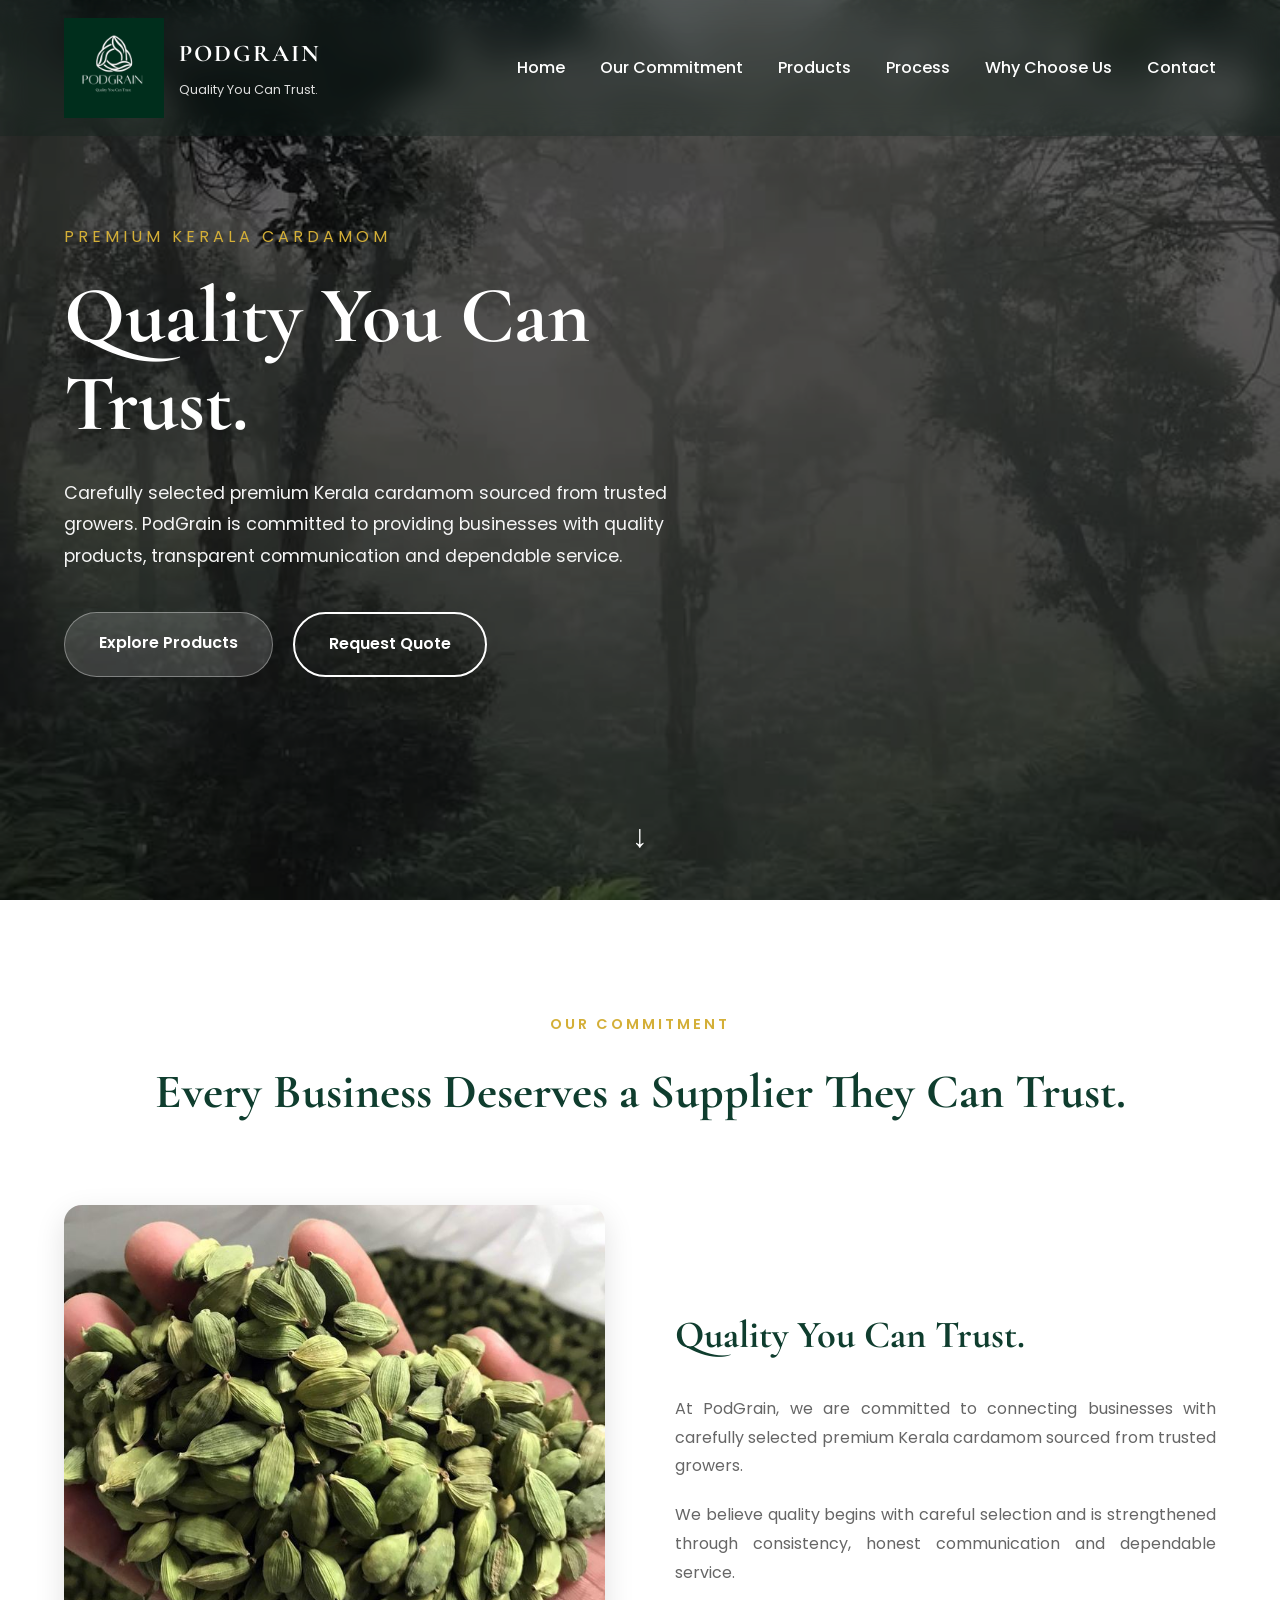
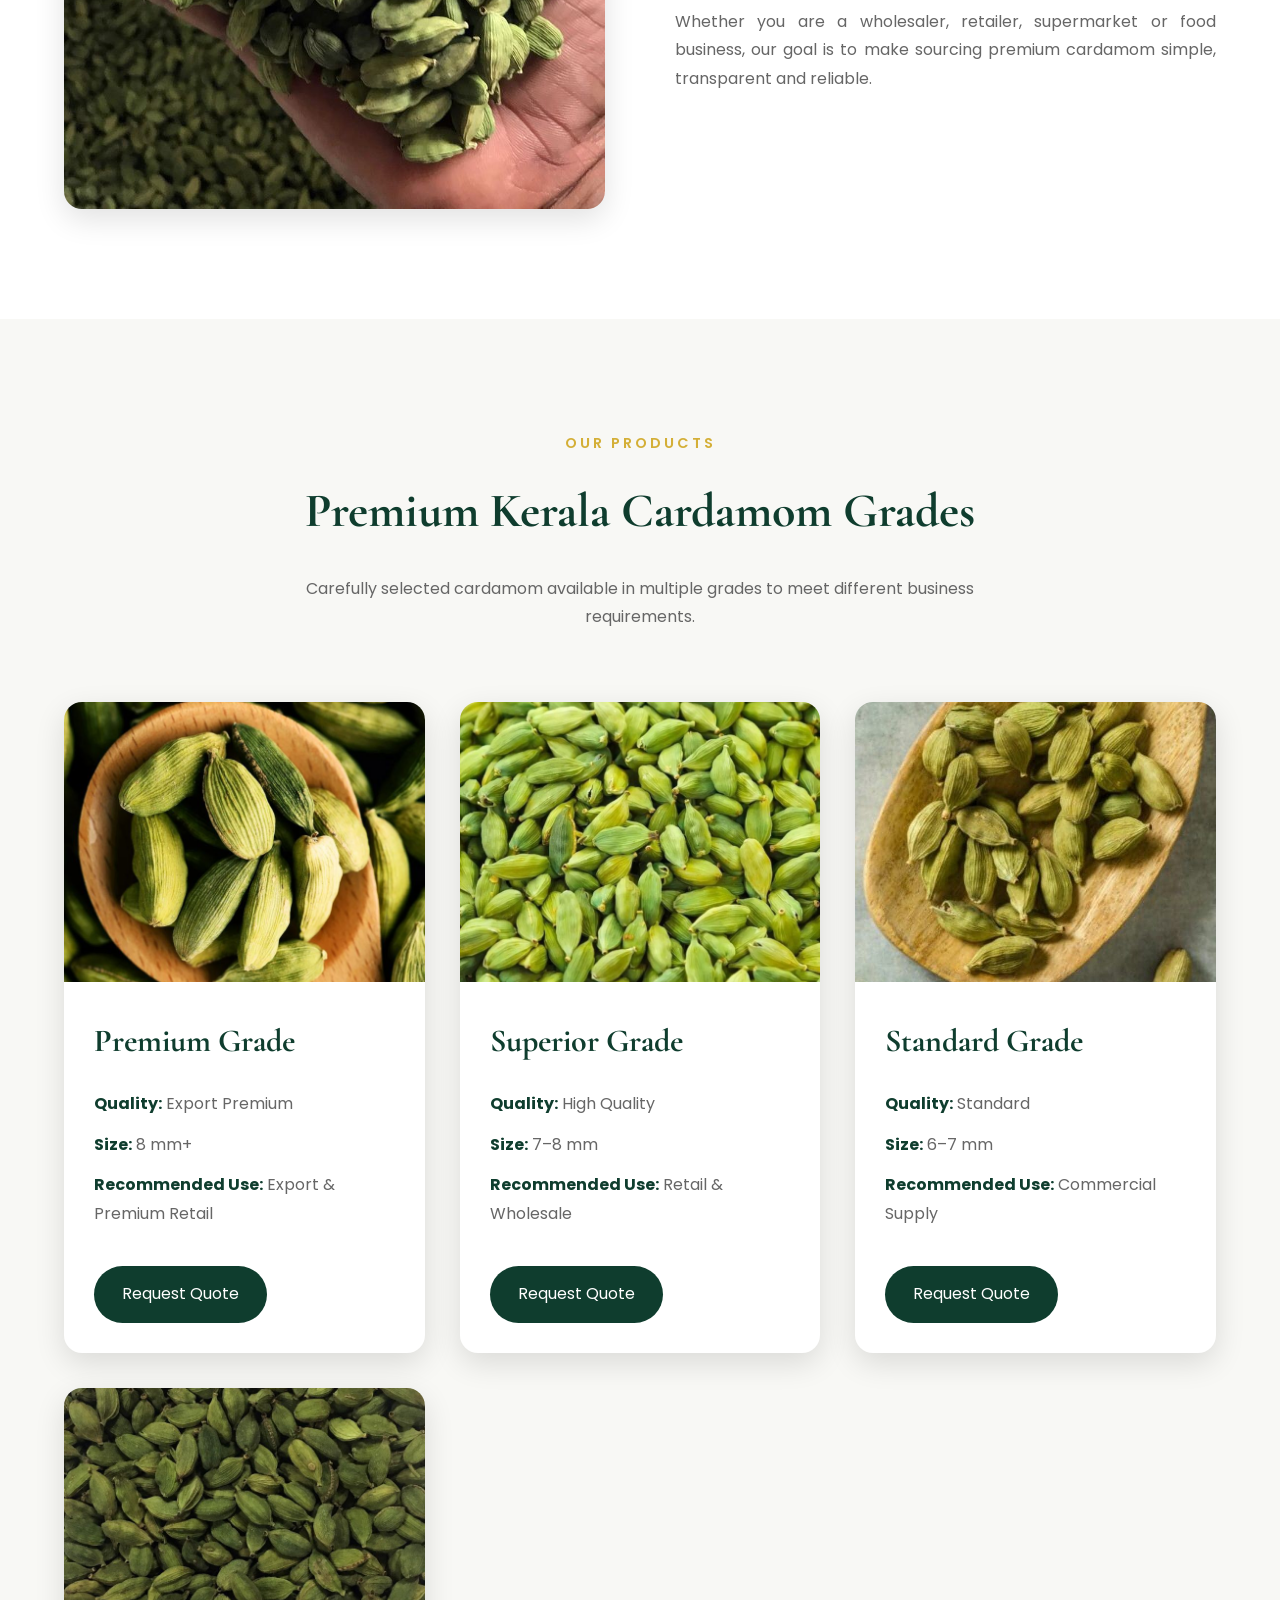
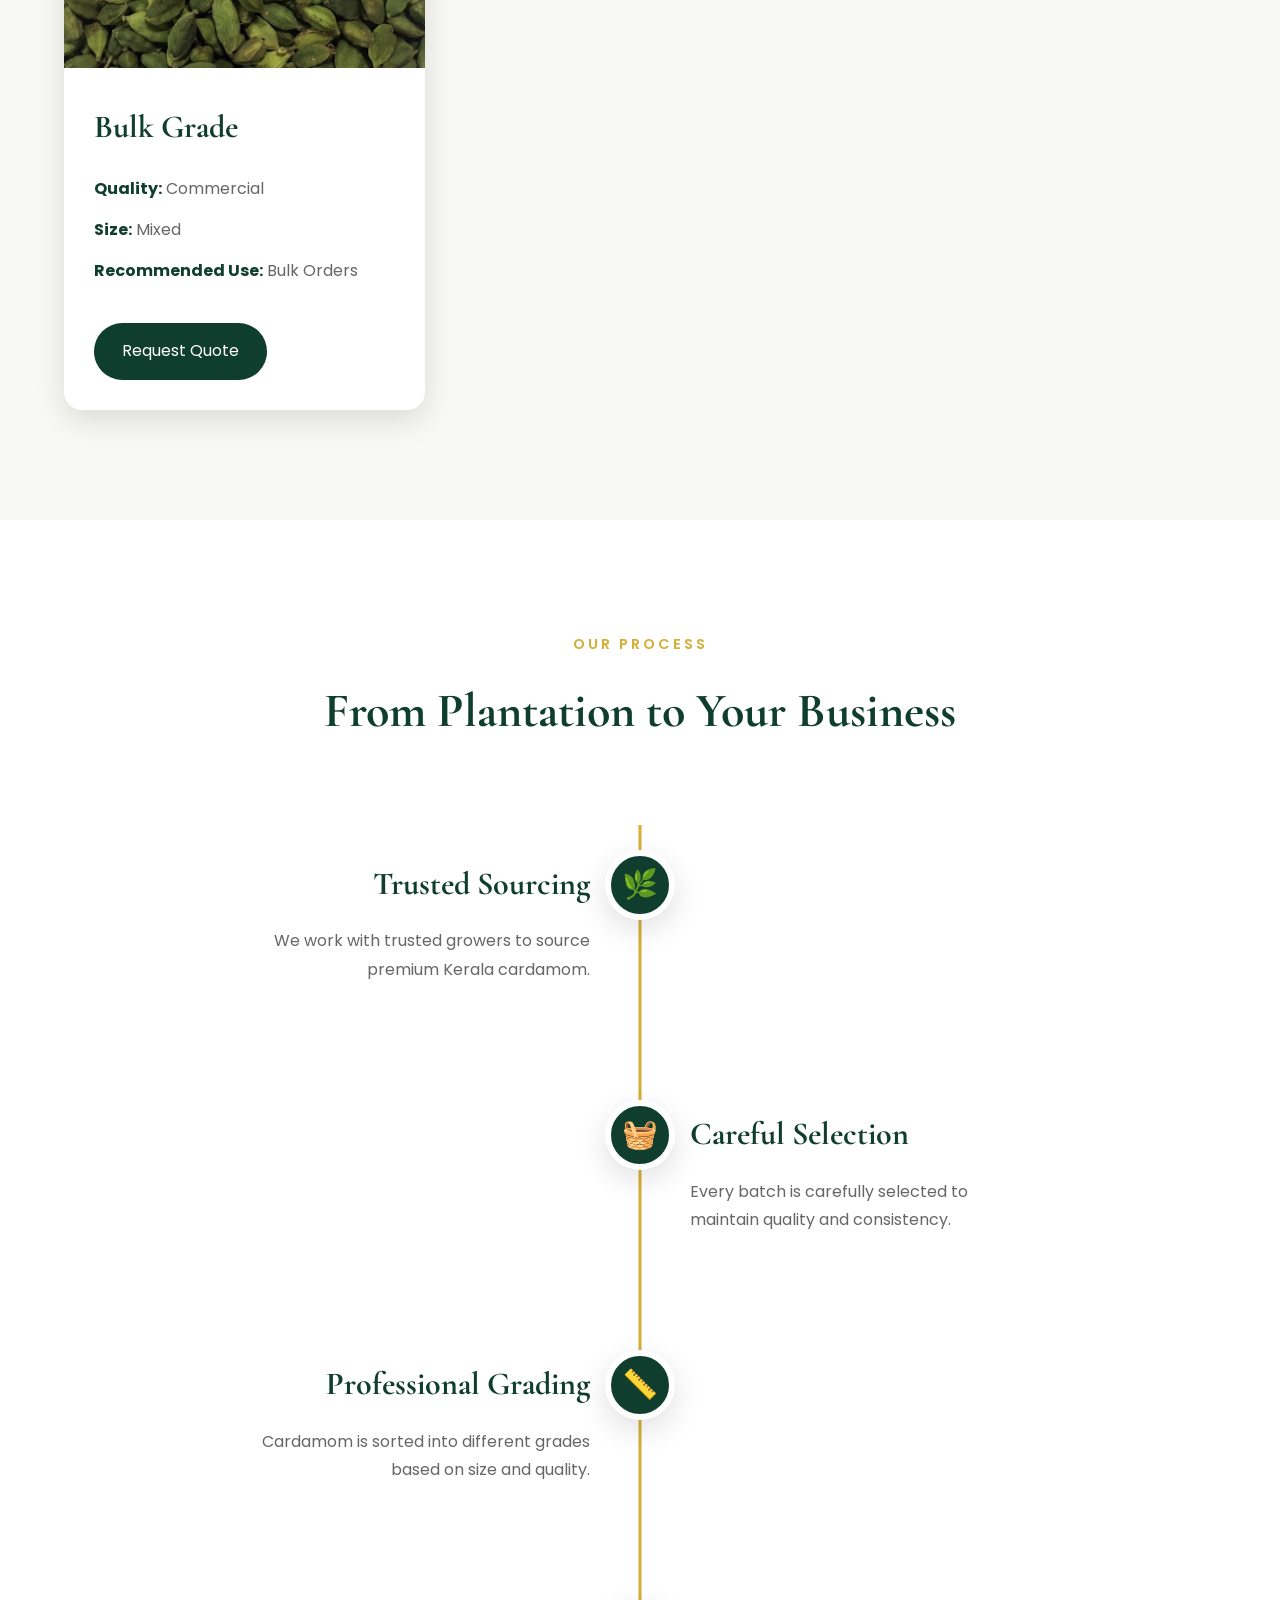
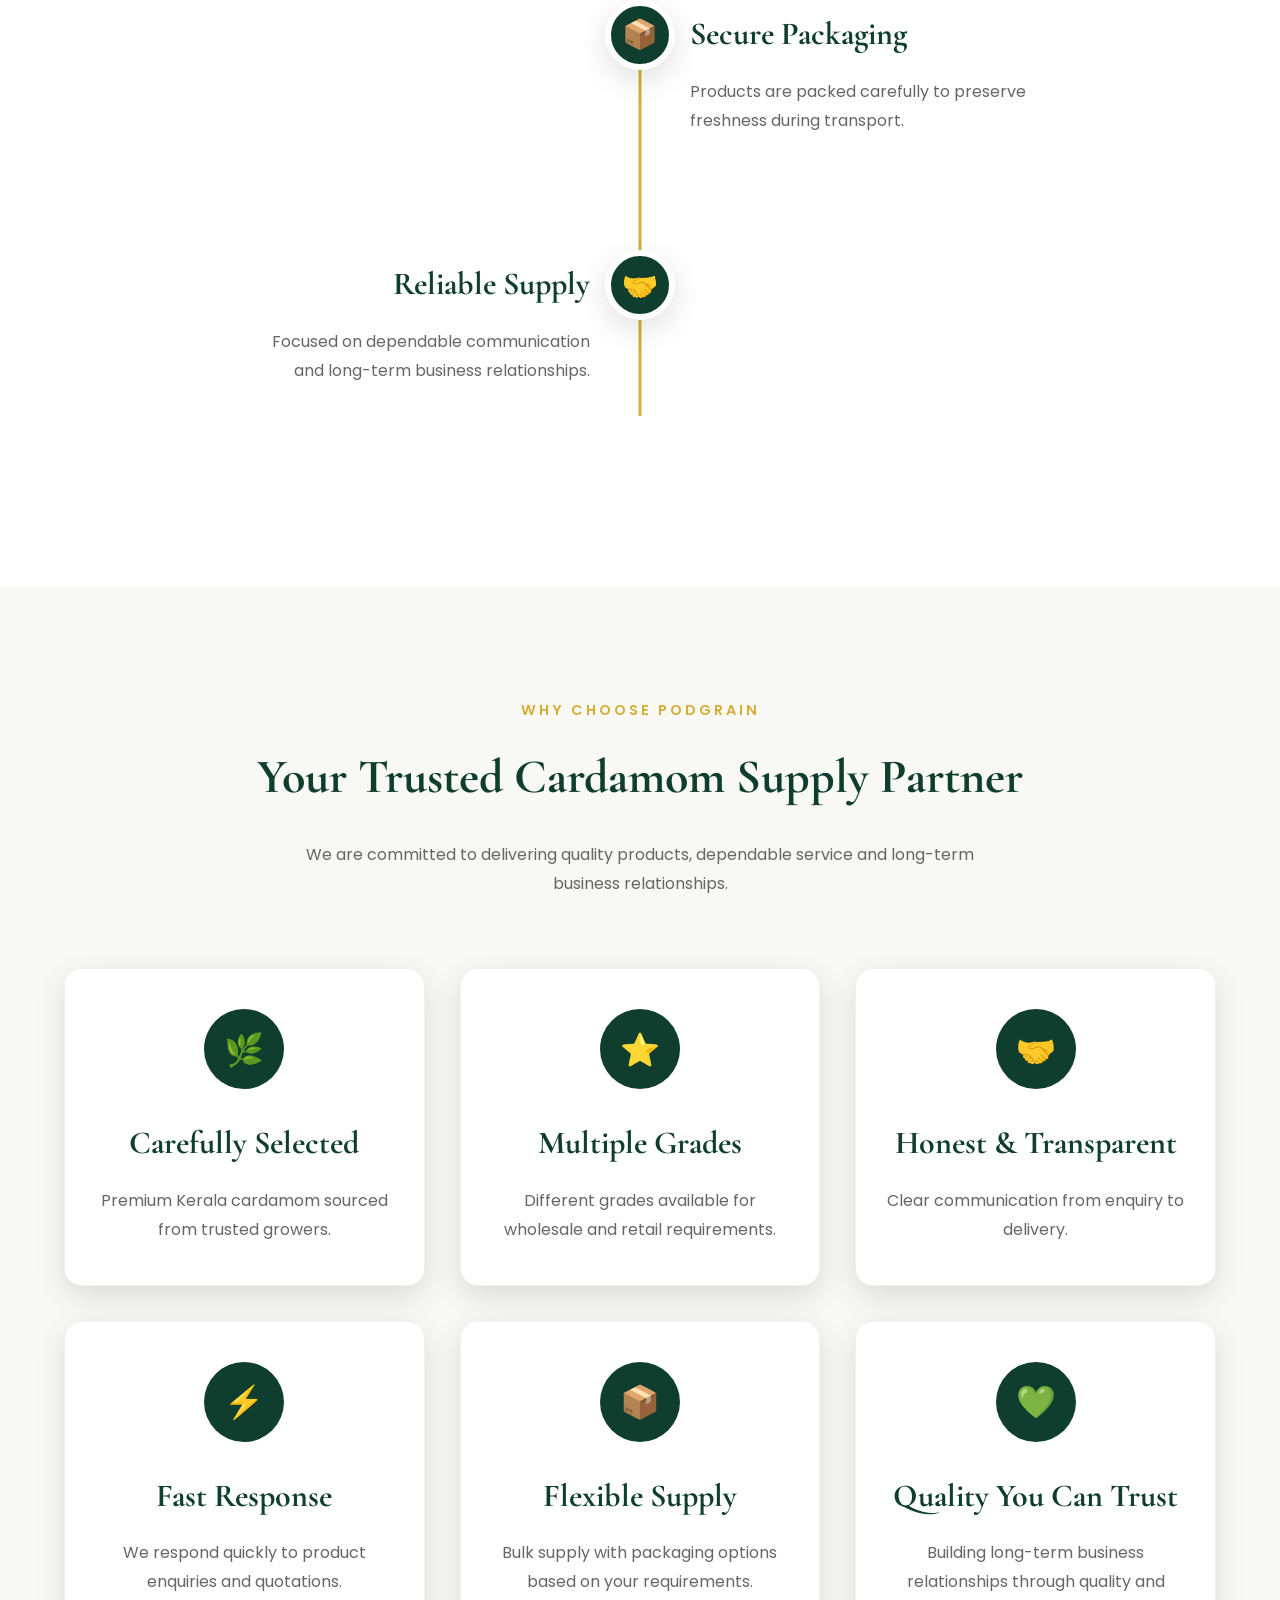
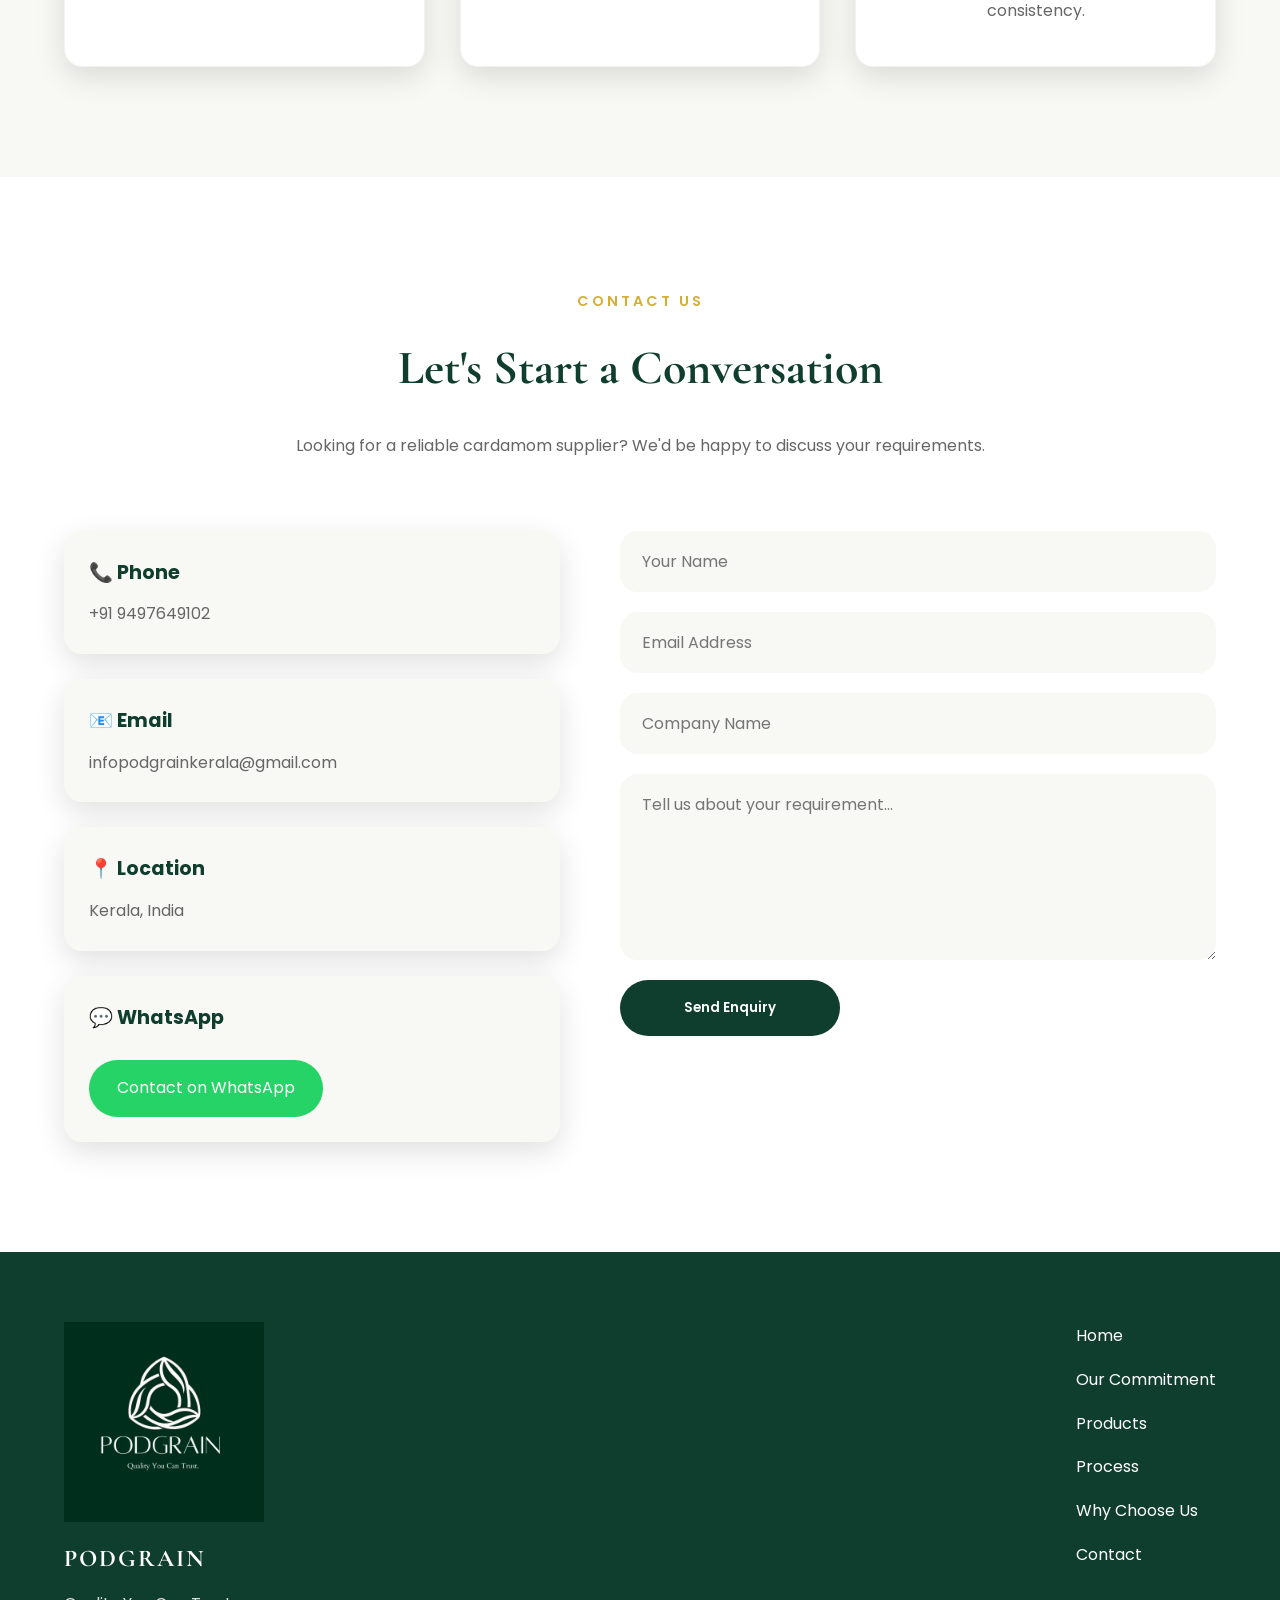
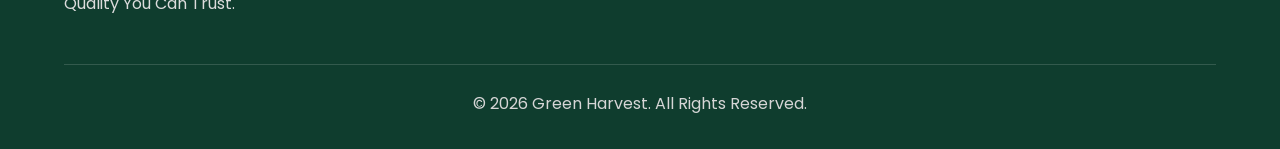
<file: index.html>
<!DOCTYPE html>
<html lang="en">

<head>

    <!-- ==========================================
        PODGRAIN
        Premium Kerala Cardamom Supplier
        Quality You Can Trust.
    =========================================== -->

    <meta charset="UTF-8">
    
    <!-- Google tag (gtag.js) -->
<script async src="https://www.googletagmanager.com/gtag/js?id=G-5M4SDKTVX4"></script>
<script>
  window.dataLayer = window.dataLayer || [];
  function gtag(){dataLayer.push(arguments);}
  gtag('js', new Date());

  gtag('config', 'G-5M4SDKTVX4');
</script>
    
    <script type="application/ld+json">
{
  "@context": "https://schema.org",
  "@type": "Organization",
  "name": "PodGrain",
  "url": "https://primer-craft.github.io/PodGrain/",
  "logo": "https://primer-craft.github.io/PodGrain/assets/images/logo.png",
  "description": "PodGrain supplies premium Kerala cardamom sourced from trusted growers for wholesalers, retailers and food businesses.",
  "slogan": "Quality You Can Trust.",
  "foundingLocation": {
    "@type": "Place",
    "name": "Kerala, India"
  },
  "sameAs": [
    "https://wa.me/919497649102"
  ]
}
</script>

    <meta name="viewport" content="width=device-width, initial-scale=1.0">

    <title>PODGRAIN | Premium Kerala Cardamom</title>

    <link rel="icon" herf="assets/images/logo.png" type="image/png">

    <meta name="description"
        content="PodGrain supplies premium Kerala cardamom for wholesalers, retailers, supermarkets and food businesses. Carefully selected quality cardamom with relaible service and transparent communication.">

    <meta name="keywords"
        content="Kerala Cardamom, Premium Cardamom, Green Cardamom Supplier, Cardamom Exporter, Wholesale Cardamom, Indian Spices, Kerala Spices, PodGrain">

    <meta name="author" content="PodGrain">
    
    <meta name="robots" content="index, follow">
    
    <meta name="theme-color" content="#1f5c3b">

    <link rel="canonical" herf="https://primer-craft.github.io/PodGrain/">
    
    <meta property="og:type" content="website">

    <meta property="og:title" content="PodGrain | Premium Kerala Cardamom Supplier">

    <meta property="og:description" content="Premium Kerala cardamom sourced from trusted growers with quality, consistency and relaible service.">

    <meta propety="og:url" content="https://primer-craft.github.io/PodGrain/">

    <meta property="og:image" content="https://primer-craft.github.io/PodGrain/assets/images/logo.png">

    <meta name="teitter:card" content="summary_large_image">

    <meta name="teitter:title" content="PodGrain">

    <meta name="twitter:discription" content="https://primer-craft.github.io/PodGrain/assets/images/logo.png">

    <!-- Google Fonts -->

    <link rel="preconnect" href="https://fonts.googleapis.com">

    <link rel="preconnect" href="https://fonts.gstatic.com" crossorigin>

    <link
        href="https://fonts.googleapis.com/css2?family=Cormorant+Garamond:wght@400;500;600;700&family=Poppins:wght@300;400;500;600;700&display=swap"
        rel="stylesheet">

    
    <!-- CSS -->

    <link rel="stylesheet" href="css/style.css">
    <link rel="stylesheet" href="css/animations.css">
    <link rel="stylesheet" href="css/responsive.css">

</head>

<body>

    <!-- ==========================================
                    NAVIGATION
    =========================================== -->

    <header class="navbar">

        <div class="container nav-container">

            <a href="#home" class="logo">

                <img src="assets/images/logo.png"
                    alt="PodGrain Logo">

                <div class="logo-text">

                    <h2>PODGRAIN</h2>

                    <span>Quality You Can Trust.</span>

                </div>

            </a>

            <nav>

                <ul class="nav-links">

                    <li><a href="#home">Home</a></li>

                    <li><a href="#about">Our Commitment</a></li>

                    <li><a href="#products">Products</a></li>

                    <li><a href="#process">Process</a></li>

                    <li><a href="#why-us">Why Choose Us</a></li>

                    <li><a href="#contact">Contact</a></li>

                </ul>

            </nav>

            <div class="menu-btn">

                <span></span>
                <span></span>
                <span></span>

            </div>

        </div>

    </header>

    <!-- ==========================================
                    HERO SECTION
    =========================================== -->

    <section id="home" class="hero">

        <div class="hero-overlay"></div>

        <div class="container hero-content">

            <div class="hero-text">

                <p class="hero-subtitle">

                    PREMIUM KERALA CARDAMOM

                </p>

                <h1>

                    Quality You Can Trust.

                </h1>

                <p class="hero-description">

                    Carefully selected premium Kerala cardamom sourced from
                    trusted growers. PodGrain is committed to providing
                    businesses with quality products, transparent
                    communication and dependable service.

                </p>

                <div class="hero-buttons">

                    <a href="#products" class="btn glass-btn">

                        Explore Products

                    </a>

                    <a href="#contact" class="btn outline-btn">

                        Request Quote

                    </a>

                </div>

            </div>

        </div>

        <a href="#about" class="scroll-down">

            ↓

        </a>

    </section>

    <!-- ==========================================
                    OUR COMMITMENT
    =========================================== -->

    <section id="about" class="about">

        <div class="container">

            <div class="section-title">

                <span>Our Commitment</span>

                <h2>Every Business Deserves a Supplier They Can Trust.</h2>

            </div>

            <div class="about-content">

                <div class="about-image">

                    <img src="assets/images/gallery/about.jpg"
                        alt="Premium Kerala Cardamom">

                </div>

                <div class="about-text">

                    <h3>

                        Quality You Can Trust.

                    </h3>

                    <p>

                        At PodGrain, we are committed to connecting
                        businesses with carefully selected premium Kerala
                        cardamom sourced from trusted growers.

                    </p>

                    <p>

                        We believe quality begins with careful selection and
                        is strengthened through consistency, honest
                        communication and dependable service.

                    </p>

                    <p>

                        Whether you are a wholesaler, retailer,
                        supermarket or food business, our goal is to make
                        sourcing premium cardamom simple, transparent and
                        reliable.

                    </p>

                </div>

            </div>

        </div>

    </section>
    <!-- ==========================================
                    PRODUCTS
    =========================================== -->

    <section id="products" class="products">

        <div class="container">

            <div class="section-title">

                <span>Our Products</span>

                <h2>Premium Kerala Cardamom Grades</h2>

                <p>
                    Carefully selected cardamom available in multiple grades
                    to meet different business requirements.
                </p>

            </div>

            <div class="product-grid">

                <!-- Product 1 -->

                <div class="product-card">

                    <img src="assets/images/products/grade-a.jpg"
                        alt="Premium Grade Cardamom">

                    <div class="product-info">

                        <h3>Premium Grade</h3>

                        <p><strong>Quality:</strong> Export Premium</p>

                        <p><strong>Size:</strong> 8 mm+</p>

                        <p><strong>Recommended Use:</strong> Export & Premium Retail</p>

                        <a href="#contact" class="product-btn">
                            Request Quote
                        </a>

                    </div>

                </div>

                <!-- Product 2 -->

                <div class="product-card">

                    <img src="assets/images/products/grade-b.jpg"
                        alt="Superior Grade Cardamom">

                    <div class="product-info">

                        <h3>Superior Grade</h3>

                        <p><strong>Quality:</strong> High Quality</p>

                        <p><strong>Size:</strong> 7–8 mm</p>

                        <p><strong>Recommended Use:</strong> Retail & Wholesale</p>

                        <a href="#contact" class="product-btn">
                            Request Quote
                        </a>

                    </div>

                </div>

                <!-- Product 3 -->

                <div class="product-card">

                    <img src="assets/images/products/grade-c.jpg"
                        alt="Standard Grade Cardamom">

                    <div class="product-info">

                        <h3>Standard Grade</h3>

                        <p><strong>Quality:</strong> Standard</p>

                        <p><strong>Size:</strong> 6–7 mm</p>

                        <p><strong>Recommended Use:</strong> Commercial Supply</p>

                        <a href="#contact" class="product-btn">
                            Request Quote
                        </a>

                    </div>

                </div>

                <!-- Product 4 -->

                <div class="product-card">

                    <img src="assets/images/products/bulk.jpg"
                        alt="Bulk Grade Cardamom">

                    <div class="product-info">

                        <h3>Bulk Grade</h3>

                        <p><strong>Quality:</strong> Commercial</p>

                        <p><strong>Size:</strong> Mixed</p>

                        <p><strong>Recommended Use:</strong> Bulk Orders</p>

                        <a href="#contact" class="product-btn">
                            Request Quote
                        </a>

                    </div>

                </div>

            </div>

        </div>

    </section>

    <!-- ==========================================
                    OUR PROCESS
    =========================================== -->

    <section id="process" class="process">

        <div class="container">

            <div class="section-title">

                <span>Our Process</span>

                <h2>From Plantation to Your Business</h2>

            </div>

            <div class="timeline">

                <div class="timeline-item">

                    <div class="timeline-icon">🌿</div>

                    <h3>Trusted Sourcing</h3>

                    <p>
                        We work with trusted growers to source premium Kerala cardamom.
                    </p>

                </div>

                <div class="timeline-item">

                    <div class="timeline-icon">🧺</div>

                    <h3>Careful Selection</h3>

                    <p>
                        Every batch is carefully selected to maintain quality and consistency.
                    </p>

                </div>

                <div class="timeline-item">

                    <div class="timeline-icon">📏</div>

                    <h3>Professional Grading</h3>

                    <p>
                        Cardamom is sorted into different grades based on size and quality.
                    </p>

                </div>

                <div class="timeline-item">

                    <div class="timeline-icon">📦</div>

                    <h3>Secure Packaging</h3>

                    <p>
                        Products are packed carefully to preserve freshness during transport.
                    </p>

                </div>

                <div class="timeline-item">

                    <div class="timeline-icon">🤝</div>

                    <h3>Reliable Supply</h3>

                    <p>
                        Focused on dependable communication and long-term business relationships.
                    </p>

                </div>

            </div>

        </div>

    </section>
    <!-- ==========================================
                WHY CHOOSE PODGRAIN
    =========================================== -->

    <section id="why-us" class="why-us">

        <div class="container">

            <div class="section-title">

                <span>Why Choose PodGrain</span>

                <h2>Your Trusted Cardamom Supply Partner</h2>

                <p>
                    We are committed to delivering quality products,
                    dependable service and long-term business relationships.
                </p>

            </div>

            <div class="features-grid">

                <div class="feature-card">

                    <div class="feature-icon">🌿</div>

                    <h3>Carefully Selected</h3>

                    <p>
                        Premium Kerala cardamom sourced from trusted growers.
                    </p>

                </div>

                <div class="feature-card">

                    <div class="feature-icon">⭐</div>

                    <h3>Multiple Grades</h3>

                    <p>
                        Different grades available for wholesale and retail
                        requirements.
                    </p>

                </div>

                <div class="feature-card">

                    <div class="feature-icon">🤝</div>

                    <h3>Honest & Transparent</h3>

                    <p>
                        Clear communication from enquiry to delivery.
                    </p>

                </div>

                <div class="feature-card">

                    <div class="feature-icon">⚡</div>

                    <h3>Fast Response</h3>

                    <p>
                        We respond quickly to product enquiries and quotations.
                    </p>

                </div>

                <div class="feature-card">

                    <div class="feature-icon">📦</div>

                    <h3>Flexible Supply</h3>

                    <p>
                        Bulk supply with packaging options based on your
                        requirements.
                    </p>

                </div>

                <div class="feature-card">

                    <div class="feature-icon">💚</div>

                    <h3>Quality You Can Trust</h3>

                    <p>
                        Building long-term business relationships through
                        quality and consistency.
                    </p>

                </div>

            </div>

        </div>

    </section>

    <!-- ==========================================
                    CONTACT
    =========================================== -->

    <section id="contact" class="contact">

        <div class="container">

            <div class="section-title">

                <span>Contact Us</span>

                <h2>Let's Start a Conversation</h2>

                <p>
                    Looking for a reliable cardamom supplier?
                    We'd be happy to discuss your requirements.
                </p>

            </div>

            <div class="contact-container">

                <div class="contact-info">

                    <div class="contact-item">

                        <h3>📞 Phone</h3>

                        <p>+91 9497649102</p>

                    </div>

                    <div class="contact-item">

                        <h3>📧 Email</h3>

                        <p>infopodgrainkerala@gmail.com</p>

                    </div>

                    <div class="contact-item">

                        <h3>📍 Location</h3>

                        <p>Kerala, India</p>

                    </div>

                    <div class="contact-item">

                        <h3>💬 WhatsApp</h3>

                        <a 
                        href="https://wa.me/919497649102?text=Hello%20PodGrain,%20I%20am%20interested%20in%20your%20cardamom."
                        target="_blank" 
                        class="whatsapp-btn">

                        Contact on WhatsApp

                        </a>

                    </div>

                </div>

                <form 
                class="contact-form"
                action="https://formsubmit.co/infopodgrainkerala@gmail.com"
                method="POST">

                    <input type="text"
                        name="name"
                        placeholder="Your Name"
                        required>

                    <input type="email"
                        name="email"
                        placeholder="Email Address"
                        required>

                    <input type="text"
                        placeholder="Company Name">

                    <textarea
                        name="message"
                        rows="6"
                        placeholder="Tell us about your requirement..."
                        required></textarea>

                    <button type="submit"
                        class="submit-btn">

                        Send Enquiry

                    </button>

                </form>

            </div>

        </div>

    </section>

    <!-- ==========================================
                    FOOTER
    =========================================== -->

    <footer class="footer">

        <div class="container">

            <div class="footer-content">

                <div class="footer-logo">

                    <img src="assets/images/logo.png"
                        alt="Green Harvest Logo">

                    <h2>PODGRAIN</h2>

                    <p>Quality You Can Trust.</p>

                </div>

                <div class="footer-links">

                    <a href="#home">Home</a>

                    <a href="#about">Our Commitment</a>

                    <a href="#products">Products</a>

                    <a href="#process">Process</a>

                    <a href="#why-us">Why Choose Us</a>

                    <a href="#contact">Contact</a>

                </div>

            </div>

            <hr>

            <div class="copyright">

                <p>

                    © 2026 Green Harvest.
                    All Rights Reserved.

                </p>

            </div>

        </div>

    </footer>

    <!-- ==========================================
                JAVASCRIPT FILES
    =========================================== -->

    <script src="js/script.js"></script>

    <script src="js/navigation.js"></script>

    <script src="js/animations.js"></script>

</body>

</html>
</file>
<file: css/style.css>
/*====================================================

            GREEN HARVEST WEBSITE
                style.css

        Premium Kerala Cardamom Supplier
           Quality You Can Trust.

======================================================*/

/*====================================================

                GOOGLE FONTS

======================================================*/

@import url('https://fonts.googleapis.com/css2?family=Cormorant+Garamond:wght@400;500;600;700&family=Poppins:wght@300;400;500;600;700&display=swap');

/*====================================================

                ROOT VARIABLES

======================================================*/

:root{

    --primary:#0F3D2E;

    --secondary:#1B5E43;

    --accent:#D4AF37;

    --white:#ffffff;

    --light:#F8F8F5;

    --dark:#222222;

    --grey:#666666;

    --glass:rgba(255,255,255,0.15);

    --shadow:0 10px 30px rgba(0,0,0,.12);

    --radius:18px;

}

/*====================================================

                RESET

======================================================*/

*{

    margin:0;

    padding:0;

    box-sizing:border-box;

}

html{

    scroll-behavior:smooth;

}

body{

    font-family:'Poppins',sans-serif;

    background:var(--light);

    color:var(--dark);

    line-height:1.8;

    overflow-x:hidden;

}

img{

    width:100%;

    display:block;

}

a{

    text-decoration:none;

    color:inherit;

}

ul{

    list-style:none;

}

.container{

    width:90%;

    max-width:1250px;

    margin:auto;

}

section{

    padding:110px 0;

}

/*====================================================

                SECTION TITLE

======================================================*/

.section-title{

    text-align:center;

    margin-bottom:70px;

}

.section-title span{

    color:var(--accent);

    text-transform:uppercase;

    letter-spacing:3px;

    font-size:.9rem;

    font-weight:600;

}

.section-title h2{

    font-family:'Cormorant Garamond',serif;

    font-size:3rem;

    margin-top:10px;

    color:var(--primary);

}

.section-title p{

    width:60%;

    margin:20px auto 0;

    color:var(--grey);

}

/*====================================================

                NAVBAR

======================================================*/

.navbar{

    position:fixed;

    top:0;

    left:0;

    width:100%;

    z-index:1000;

    padding:18px 0;

    backdrop-filter:blur(15px);

    background:rgba(10,35,25,.25);

    transition:.4s;

}

.nav-container{

    display:flex;

    align-items:center;

    justify-content:space-between;

}

.logo{

    display:flex;

    align-items:center;

    gap:15px;

}

.logo img{

    width:100px;

}

.logo-text h2{

    font-family:'Cormorant Garamond',serif;

    color:white;

    letter-spacing:2px;

}

.logo-text span{

    color:#dddddd;

    font-size:.8rem;

}

.nav-links{

    display:flex;

    gap:35px;

}

.nav-links a{

    color:white;

    font-weight:500;

    position:relative;

    transition:.3s;

}

.nav-links a:hover{

    color:var(--accent);

}

.nav-links a::after{

    content:"";

    position:absolute;

    left:0;

    bottom:-8px;

    width:0;

    height:2px;

    background:var(--accent);

    transition:.4s;

}

.nav-links a:hover::after{

    width:100%;

}

.menu-btn{

    display:none;

}

/*====================================================

                HERO

======================================================*/

.hero{

    position:relative;

    height:100vh;

    display:flex;

    align-items:center;

    background:url("../assets/images/hero/cardamom.jpg");

    background-size:cover;

    background-position:center;

}

.hero-overlay{

    position:absolute;

    inset:0;

    background:rgba(0,0,0,.45);

}

.hero-content{

    position:relative;

    z-index:5;

}

.hero-text{

    width:650px;

}

.hero-subtitle{

    color:var(--accent);

    letter-spacing:4px;

    margin-bottom:20px;

}

.hero h1{

    font-family:'Cormorant Garamond',serif;

    color:white;

    font-size:5rem;

    line-height:1.1;

    margin-bottom:30px;

}

.hero-description{

    color:#f5f5f5;

    font-size:1.1rem;

    margin-bottom:40px;

}

.hero-buttons{

    display:flex;

    gap:20px;

}

.btn{

    padding:16px 34px;

    border-radius:50px;

    transition:.35s;

    font-weight:600;

}

.glass-btn{

    backdrop-filter:blur(18px);

    background:rgba(255,255,255,.15);

    border:1px solid rgba(255,255,255,.35);

    color:white;

}

.glass-btn:hover{

    background:white;

    color:var(--primary);

}

.outline-btn{

    border:2px solid white;

    color:white;

}

.outline-btn:hover{

    background:white;

    color:var(--primary);

}

.scroll-down{

    position:absolute;

    bottom:35px;

    left:50%;

    transform:translateX(-50%);

    color:white;

    font-size:2rem;

}
/*====================================================

                    ABOUT

======================================================*/

.about{

    background:white;

}

.about-content{

    display:grid;

    grid-template-columns:1fr 1fr;

    align-items:center;

    gap:70px;

}

.about-image{

    overflow:hidden;

    border-radius:var(--radius);

    box-shadow:var(--shadow);

}

.about-image img{

    transition:.5s;

}

.about-image:hover img{

    transform:scale(1.08);

}

.about-text h3{

    font-family:'Cormorant Garamond',serif;

    font-size:2.4rem;

    color:var(--primary);

    margin-bottom:25px;

}

.about-text p{

    color:var(--grey);

    margin-bottom:20px;

    text-align:justify;

}

/*====================================================

                PRODUCTS

======================================================*/

.products{

    background:var(--light);

}

.product-grid{

    display:grid;

    grid-template-columns:repeat(auto-fit,minmax(280px,1fr));

    gap:35px;

}

.product-card{

    background:white;

    border-radius:var(--radius);

    overflow:hidden;

    box-shadow:var(--shadow);

    transition:.4s;

}

.product-card:hover{

    transform:translateY(-12px);

    box-shadow:0 20px 40px rgba(0,0,0,.15);

}

.product-card img{

    height:280px;

    object-fit:cover;

}

.product-info{

    padding:30px;

}

.product-info h3{

    font-family:'Cormorant Garamond',serif;

    color:var(--primary);

    font-size:2rem;

    margin-bottom:20px;

}

.product-info p{

    margin-bottom:12px;

    color:var(--grey);

}

.product-info strong{

    color:var(--primary);

}

.product-btn{

    display:inline-block;

    margin-top:25px;

    background:var(--primary);

    color:white;

    padding:14px 28px;

    border-radius:50px;

    transition:.35s;

}

.product-btn:hover{

    background:var(--secondary);

    transform:translateY(-3px);

}

/*====================================================

                PROCESS

======================================================*/

.process{

    background:white;

}

.timeline{

    position:relative;

    max-width:900px;

    margin:auto;

}

.timeline::before{

    content:"";

    position:absolute;

    left:50%;

    top:0;

    width:3px;

    height:100%;

    background:var(--accent);

    transform:translateX(-50%);

}

.timeline-item{

    position:relative;

    width:50%;

    padding:30px 50px;

    margin-bottom:60px;

}

.timeline-item:nth-child(odd){

    left:0;

    text-align:right;

}

.timeline-item:nth-child(even){

    left:50%;

}

.timeline-icon{

    width:70px;

    height:70px;

    background:var(--primary);

    color:white;

    display:flex;

    justify-content:center;

    align-items:center;

    border-radius:50%;

    font-size:1.8rem;

    position:absolute;

    top:25px;

    right:-35px;

    border:6px solid white;

    box-shadow:var(--shadow);

}

.timeline-item:nth-child(even) .timeline-icon{

    left:-35px;

}

.timeline-item h3{

    font-family:'Cormorant Garamond',serif;

    font-size:2rem;

    color:var(--primary);

    margin-bottom:15px;

}

.timeline-item p{

    color:var(--grey);

    line-height:1.8;

}
/*====================================================

            WHY CHOOSE GREEN HARVEST

======================================================*/

.why-us{

    background:var(--light);

}

.features-grid{

    display:grid;

    grid-template-columns:repeat(auto-fit,minmax(280px,1fr));

    gap:35px;

}

.feature-card{

    background:white;

    padding:40px 30px;

    border-radius:var(--radius);

    text-align:center;

    box-shadow:var(--shadow);

    transition:.4s;

    border:1px solid rgba(0,0,0,.05);

}

.feature-card:hover{

    transform:translateY(-12px);

    border-color:var(--accent);

    box-shadow:0 18px 40px rgba(0,0,0,.12);

}

.feature-icon{

    width:80px;

    height:80px;

    margin:auto;

    margin-bottom:25px;

    border-radius:50%;

    background:var(--primary);

    color:white;

    display:flex;

    align-items:center;

    justify-content:center;

    font-size:2rem;

}

.feature-card h3{

    font-family:'Cormorant Garamond',serif;

    font-size:2rem;

    color:var(--primary);

    margin-bottom:15px;

}

.feature-card p{

    color:var(--grey);

    line-height:1.8;

}

/*====================================================

                CONTACT

======================================================*/

.contact{

    background:white;

}

.contact-container{

    display:grid;

    grid-template-columns:1fr 1.2fr;

    gap:60px;

    align-items:start;

}

.contact-info{

    display:flex;

    flex-direction:column;

    gap:25px;

}

.contact-item{

    background:var(--light);

    padding:25px;

    border-radius:var(--radius);

    box-shadow:var(--shadow);

}

.contact-item h3{

    color:var(--primary);

    margin-bottom:10px;

    font-size:1.2rem;

}

.contact-item p{

    color:var(--grey);

}

.whatsapp-btn{

    display:inline-block;

    margin-top:15px;

    background:#25D366;

    color:white;

    padding:14px 28px;

    border-radius:40px;

    transition:.3s;

}

.whatsapp-btn:hover{

    transform:translateY(-4px);

}

.contact-form{

    display:flex;

    flex-direction:column;

    gap:20px;

}

.contact-form input,

.contact-form textarea{

    width:100%;

    padding:18px 22px;

    border:none;

    outline:none;

    background:var(--light);

    border-radius:var(--radius);

    font-size:1rem;

    font-family:'Poppins',sans-serif;

    transition:.3s;

}

.contact-form input:focus,

.contact-form textarea:focus{

    box-shadow:0 0 0 2px var(--accent);

}

.submit-btn{

    width:220px;

    padding:18px;

    border:none;

    cursor:pointer;

    border-radius:50px;

    background:var(--primary);

    color:white;

    font-weight:600;

    transition:.35s;

}

.submit-btn:hover{

    background:var(--secondary);

    transform:translateY(-4px);

}

/*====================================================

                    FOOTER

======================================================*/

.footer{

    background:var(--primary);

    color:white;

    padding:70px 0 30px;

}

.footer-content{

    display:flex;

    justify-content:space-between;

    align-items:flex-start;

    gap:60px;

    flex-wrap:wrap;

}

.footer-logo img{

    width:200px;

    margin-bottom:15px;

}

.footer-logo h2{

    font-family:'Cormorant Garamond',serif;

    letter-spacing:2px;

    margin-bottom:10px;

}

.footer-logo p{

    color:#dcdcdc;

}

.footer-links{

    display:flex;

    flex-direction:column;

    gap:15px;

}

.footer-links a{

    color:white;

    transition:.3s;

}

.footer-links a:hover{

    color:var(--accent);

    padding-left:8px;

}

.footer hr{

    margin:45px 0 25px;

    border:none;

    height:1px;

    background:rgba(255,255,255,.15);

}

.copyright{

    text-align:center;

    color:#d6d6d6;

}

/*====================================================

                COMMON EFFECTS

======================================================*/

button{

    font-family:'Poppins',sans-serif;

}

::selection{

    background:var(--accent);

    color:white;

}

::-webkit-scrollbar{

    width:10px;

}

::-webkit-scrollbar-track{

    background:#ececec;

}

::-webkit-scrollbar-thumb{

    background:var(--primary);

    border-radius:20px;

}

::-webkit-scrollbar-thumb:hover{

    background:var(--secondary);

}
</file>
<file: css/animations.css>
/*====================================================

            GREEN HARVEST WEBSITE
              animations.css

======================================================*/

/*====================================================

                GLOBAL TRANSITIONS

======================================================*/

*{
    transition:
        background-color .35s ease,
        color .35s ease,
        border-color .35s ease,
        box-shadow .35s ease,
        transform .35s ease;
}

/*====================================================

                FADE UP

======================================================*/

.fade-up{

    opacity:0;

    transform:translateY(70px);

    transition:1s ease;

}

.fade-up.active{

    opacity:1;

    transform:translateY(0);

}

/*====================================================

                FADE LEFT

======================================================*/

.fade-left{

    opacity:0;

    transform:translateX(-80px);

    transition:1s ease;

}

.fade-left.active{

    opacity:1;

    transform:translateX(0);

}

/*====================================================

                FADE RIGHT

======================================================*/

.fade-right{

    opacity:0;

    transform:translateX(80px);

    transition:1s ease;

}

.fade-right.active{

    opacity:1;

    transform:translateX(0);

}

/*====================================================

                FADE IN

======================================================*/

.fade{

    opacity:0;

    transition:1.2s;

}

.fade.active{

    opacity:1;

}

/*====================================================

                HERO TEXT

======================================================*/

.hero-subtitle{

    animation:fadeDown 1s ease forwards;

}

.hero h1{

    animation:fadeUp 1.3s ease forwards;

}

.hero-description{

    animation:fadeUp 1.6s ease forwards;

}

.hero-buttons{

    animation:fadeUp 2s ease forwards;

}

/*====================================================

                FLOATING BUTTON

======================================================*/

.glass-btn{

    animation:floatButton 3.5s ease-in-out infinite;

}

@keyframes floatButton{

    0%{

        transform:translateY(0);

    }

    50%{

        transform:translateY(-8px);

    }

    100%{

        transform:translateY(0);

    }

}

/*====================================================

                SCROLL INDICATOR

======================================================*/

.scroll-down{

    animation:scrollArrow 2s infinite;

}

@keyframes scrollArrow{

    0%{

        transform:translate(-50%,0);

        opacity:1;

    }

    50%{

        transform:translate(-50%,12px);

        opacity:.4;

    }

    100%{

        transform:translate(-50%,0);

        opacity:1;

    }

}

/*====================================================

                PRODUCT CARD

======================================================*/

.product-card:hover{

    transform:translateY(-12px) scale(1.02);

}

.product-card img{

    transition:.6s;

}

.product-card:hover img{

    transform:scale(1.08);

}

/*====================================================

                FEATURE CARD

======================================================*/

.feature-card:hover .feature-icon{

    transform:rotate(12deg) scale(1.1);

}

/*====================================================

                TIMELINE

======================================================*/

.timeline-item{

    transition:.6s;

}

.timeline-item:hover{

    transform:scale(1.02);

}

.timeline-item:hover .timeline-icon{

    transform:rotate(360deg);

}

/*====================================================

                NAVBAR

======================================================*/

.navbar{

    transition:.4s;

}

.navbar.scrolled{

    background:rgba(15,61,46,.95);

    padding:12px 0;

    box-shadow:0 12px 30px rgba(0,0,0,.18);

}

/*====================================================

                BUTTONS

======================================================*/

.btn,

.product-btn,

.submit-btn,

.whatsapp-btn{

    transition:.35s;

}

.btn:hover,

.product-btn:hover,

.submit-btn:hover,

.whatsapp-btn:hover{

    transform:translateY(-5px);

}

/*====================================================

                IMAGE HOVER

======================================================*/

.about-image{

    overflow:hidden;

}

.about-image img{

    transition:1s;

}

.about-image:hover img{

    transform:scale(1.08);

}

/*====================================================

                SECTION TITLE

======================================================*/

.section-title span{

    animation:fadeUp .9s ease;

}

.section-title h2{

    animation:fadeUp 1.1s ease;

}

/*====================================================

                KEYFRAMES

======================================================*/

@keyframes fadeUp{

    from{

        opacity:0;

        transform:translateY(60px);

    }

    to{

        opacity:1;

        transform:translateY(0);

    }

}

@keyframes fadeDown{

    from{

        opacity:0;

        transform:translateY(-60px);

    }

    to{

        opacity:1;

        transform:translateY(0);

    }

}

/*====================================================

                PAGE LOADING

======================================================*/

body{

    animation:pageLoad .8s ease;

}

@keyframes pageLoad{

    from{

        opacity:0;

    }

    to{

        opacity:1;

    }

}
</file>
<file: css/responsive.css>
/*====================================================

            GREEN HARVEST WEBSITE
             responsive.css

======================================================*/

/*====================================================

                LARGE LAPTOPS

======================================================*/

@media (max-width:1200px){

    .container{

        width:92%;

    }

}

/*====================================================

                    TABLETS

======================================================*/

@media (max-width:992px){

    section{

        padding:90px 0;

    }

    .section-title h2{

        font-size:2.5rem;

    }

    .section-title p{

        width:90%;

    }

    .hero-text{

        width:100%;

    }

    .hero h1{

        font-size:4rem;

    }

    .about-content{

        grid-template-columns:1fr;

    }

    .contact-container{

        grid-template-columns:1fr;

    }

    .footer-content{

        flex-direction:column;

        text-align:center;

        align-items:center;

    }

}

/*====================================================

                MOBILE MENU

======================================================*/

@media (max-width:768px){

    .menu-btn{

        display:flex;

        flex-direction:column;

        gap:6px;

        cursor:pointer;

    }

    .menu-btn span{

        width:30px;

        height:3px;

        background:white;

        border-radius:5px;

    }

    .nav-links{

        position:fixed;

        top:80px;

        right:-100%;

        width:260px;

        height:100vh;

        background:var(--primary);

        flex-direction:column;

        padding:40px;

        transition:.4s;

        gap:25px;

    }

    .nav-links.active{

        right:0;

    }

    .hero{

        text-align:center;

    }

    .hero h1{

        font-size:3.2rem;

    }

    .hero-buttons{

        justify-content:center;

        flex-wrap:wrap;

    }

    .about-text{

        text-align:center;

    }

    .timeline::before{

        left:30px;

    }

    .timeline-item{

        width:100%;

        left:0 !important;

        text-align:left;

        padding-left:90px;

        padding-right:20px;

    }

    .timeline-icon{

        left:-5px !important;

        right:auto;

    }

}

/*====================================================

                SMALL PHONES

======================================================*/

@media (max-width:576px){

    .section-title h2{

        font-size:2rem;

    }

    .hero{

        min-height:100vh;

        padding-top:100px;

    }

    .hero-subtitle{

        font-size:.85rem;

        letter-spacing:2px;

    }

    .hero h1{

        font-size:2.5rem;

    }

    .hero-description{

        font-size:.95rem;

    }

    .btn{

        width:100%;

        text-align:center;

    }

    .hero-buttons{

        flex-direction:column;

    }

    .product-grid{

        grid-template-columns:1fr;

    }

    .features-grid{

        grid-template-columns:1fr;

    }

    .logo-text h2{

        font-size:1.2rem;

    }

    .logo-text span{

        font-size:.7rem;

    }

    .footer{

        text-align:center;

    }

}

/*====================================================

            EXTRA SMALL DEVICES

======================================================*/

@media (max-width:380px){

    .hero h1{

        font-size:2rem;

    }

    .section-title h2{

        font-size:1.8rem;

    }

    .product-info{

        padding:20px;

    }

    .feature-card{

        padding:30px 20px;

    }

}
</file>
